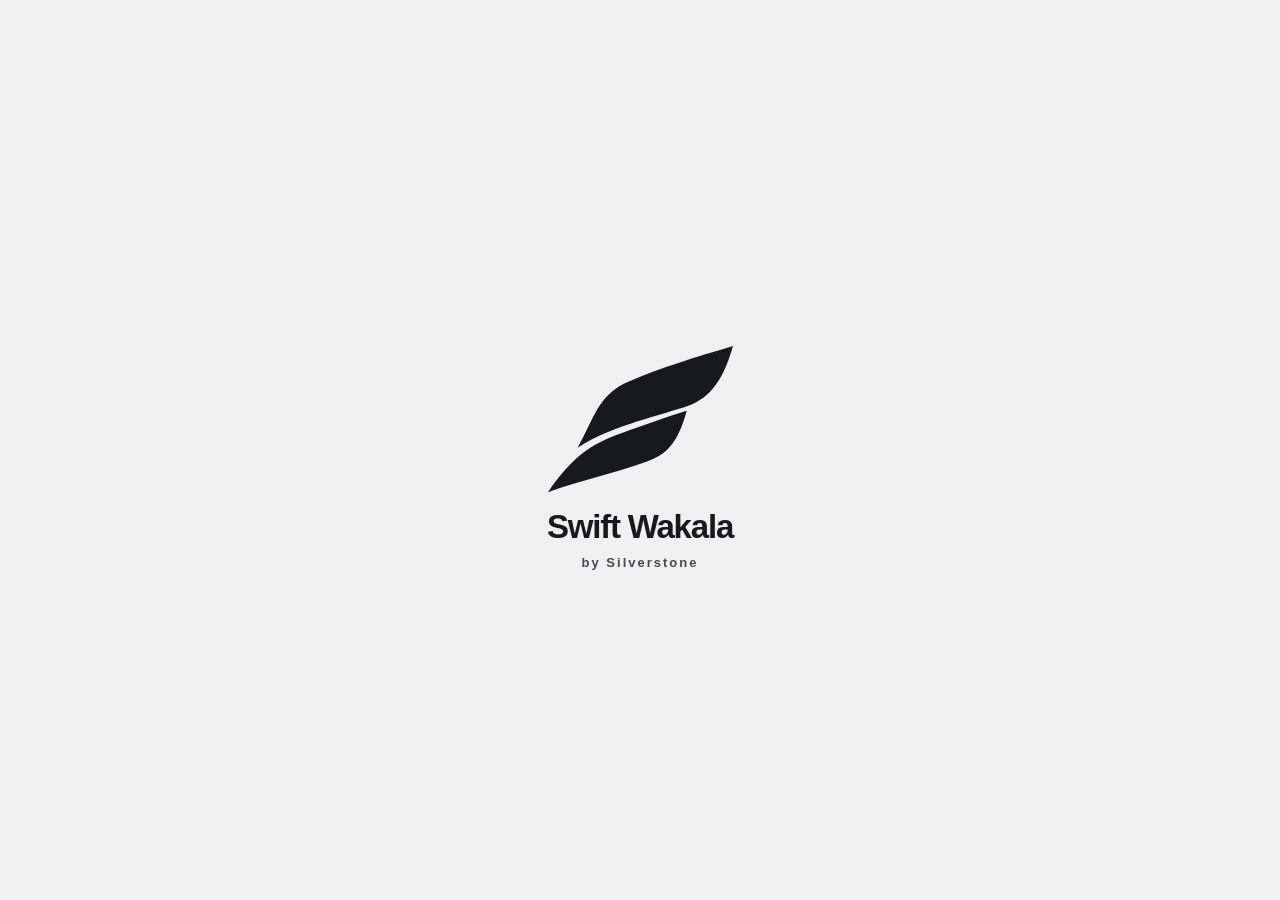
<file: index.html>
<!doctype html>
<html lang="en"><head>
<meta charset="utf-8"><meta name="viewport" content="width=device-width,initial-scale=1,viewport-fit=cover">
<meta name="theme-color" content="#EEF0F2"><meta name="description" content="Swift Wakala interactive app preview.">
<meta property="og:title" content="Swift Wakala"><title>Swift Wakala</title>
<link rel="icon" href="./favicon.svg" type="image/svg+xml">
<link rel="stylesheet" href="./styles.css">
<link rel="stylesheet" href="./mobile.css">
<link rel="stylesheet" href="./experience.css?v=20261019-minimal-1">
<link rel="stylesheet" href="./minimal.css?v=20261019-minimal-1">
<script src="./model.js" defer></script>
<script src="./app.js?v=20261019-minimal-1" defer></script>
</head><body data-preview="minimal"><div id="root"></div>
<noscript>JavaScript is required to use the interactive preview.</noscript>
</body></html>
</file>
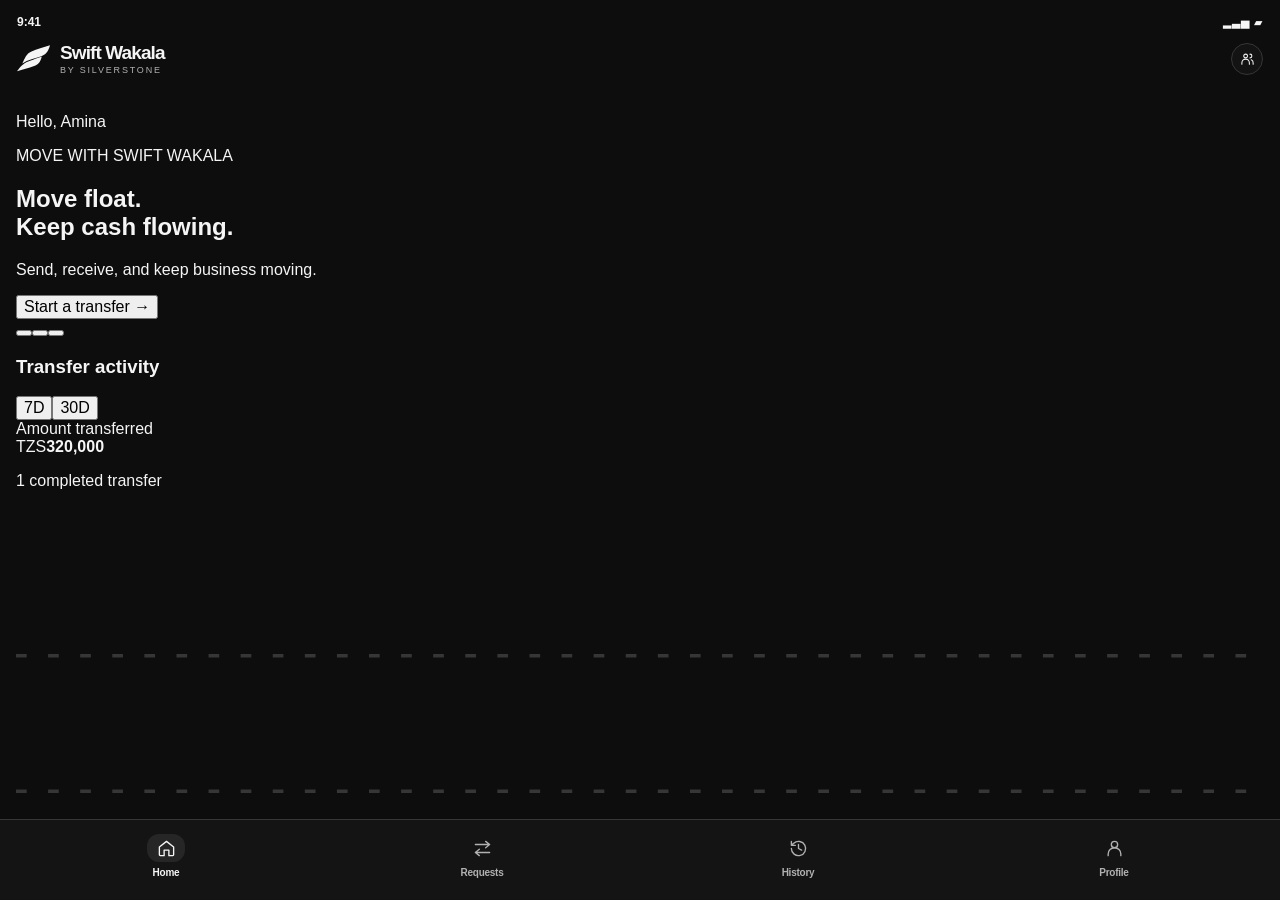
<file: experience.html>
<!doctype html>
<html lang="en"><head>
<meta charset="utf-8"><meta name="viewport" content="width=device-width,initial-scale=1,viewport-fit=cover">
<meta name="theme-color" content="#080909"><title>Swift Wakala · Phone experience</title>
<link rel="icon" href="./favicon.svg" type="image/svg+xml">
<link rel="stylesheet" href="./styles.css">
<link rel="stylesheet" href="./mobile.css">
<link rel="stylesheet" href="./experience.css?v=20261019-neutral-3">
<script src="./model.js" defer></script>
<script src="./app.js?v=20261019-dual-1" defer></script>
</head><body><div id="root"></div><noscript>This preview requires JavaScript.</noscript></body></html>
</file>
<file: styles.css>
:root{font-family:Inter,ui-sans-serif,-apple-system,BlinkMacSystemFont,"Segoe UI",sans-serif;font-synthesis:none;font-optical-sizing:auto;-webkit-font-smoothing:antialiased}*{box-sizing:border-box}body{margin:0;background:#0a0b0d;color:#edf0f2}button,input,select,textarea{font:inherit}button{cursor:pointer}button:disabled{cursor:not-allowed;opacity:.45}a{color:inherit;text-decoration:none}button:focus-visible,input:focus-visible,select:focus-visible,textarea:focus-visible{outline:2px solid #8dc6ff;outline-offset:3px}
body[data-theme="light"]{--app-bg:#eef0f2;--app-surface:#fff;--app-text:#16191d;--app-secondary:#565b62;--app-border:#d6dade;--app-tint:#e5e8eb;--app-cta:#202428;--app-cta-text:#fff;--app-glass:rgba(255,255,255,.94);--app-green:#18744d;--app-orange:#946226;--app-danger:#a43d4b}
body[data-theme="dark"]{--app-bg:#050607;--app-surface:#151719;--app-text:#f3f4f5;--app-secondary:#afb4b8;--app-border:#2c3033;--app-tint:#202327;--app-cta:#f2f3f4;--app-cta-text:#101214;--app-glass:rgba(17,19,21,.94);--app-green:#89d6aa;--app-orange:#e4be76;--app-danger:#f1a8b0}
.shell{max-width:1550px;margin:0 auto;min-height:100svh;padding:0 32px}.topbar{height:85px;border-bottom:1px solid #282b2e;display:flex;justify-content:space-between;align-items:center;gap:20px}.brand{display:flex;align-items:center;gap:13px}.brand-mark{height:39px;width:39px;display:grid;place-items:center;background:#e5e7e8;color:#151718;border-radius:13px}.brand-mark svg{width:26px;height:26px}.brand-name{font-size:17px;letter-spacing:-.55px;font-weight:750}.brand-sub{font-size:10px;color:#8e959b;margin-top:1px;letter-spacing:1.6px;text-transform:uppercase}.top-actions{display:flex;align-items:center;gap:10px}.demo-tag{border:1px solid #474b50;border-radius:30px;font-size:12px;padding:8px 13px;color:#cdd1d4;white-space:nowrap}.demo-tag i,.dot{height:7px;width:7px;border-radius:50%;display:inline-block;background:#91cbac;margin-right:7px}.top-small{background:transparent;border:1px solid #35393d;color:#c9cdd1;border-radius:30px;padding:9px 13px;font-size:12px}.top-small:hover{background:#24272b}
.studio{display:grid;grid-template-columns:minmax(320px,1fr) minmax(388px,476px);gap:clamp(30px,6vw,105px);align-items:start;max-width:1220px;margin:0 auto;padding:65px 10px 110px}.pitch{padding-top:38px}.eyebrow{font-size:11px;font-weight:750;text-transform:uppercase;letter-spacing:2.6px;color:#9da3a7;display:flex;gap:12px;align-items:center}.eyebrow:before{content:"";display:block;width:23px;height:1px;background:#9da3a7}.pitch h1{font-size:clamp(42px,4.9vw,70px);letter-spacing:-3.5px;line-height:1.04;font-weight:700;margin:27px 0 18px;max-width:660px}.pitch h1 em{font-style:normal;color:#aeb4b9}.pitch>p{color:#9da4a9;line-height:1.78;font-size:15px;max-width:450px;margin:0 0 26px}.role-picker{display:inline-flex;gap:4px;background:#202225;border:1px solid #393c3f;padding:5px;border-radius:17px;max-width:100%}.role-picker button{color:#a8adb2;font-size:13px;padding:13px 16px;border:none;background:transparent;border-radius:12px;font-weight:600;white-space:nowrap}.role-picker button.selected{color:#151719;background:#e5e8ea;box-shadow:0 4px 15px #0003}.role-picker button:not(.selected):hover{color:#fff}.journey{margin-top:43px;max-width:492px}.journey-head{display:flex;justify-content:space-between;gap:10px;margin-bottom:15px}.journey-head h2{font-size:14px;letter-spacing:-.1px;font-weight:680;margin:0}.journey-head span{font-size:12px;color:#899198}.journey-step{width:100%;border:0;border-top:1px solid #2a2e32;background:transparent;color:#e2e5e8;display:flex;text-align:left;gap:18px;padding:18px 6px;align-items:center;transition:background .2s}.journey-step:hover{background:#1b1e20}.journey-step.active{background:#1c2024;border-radius:9px}.step-number{height:31px;width:31px;border:1px solid #444b51;display:grid;place-items:center;border-radius:50%;color:#a5adb3;font-size:12px;flex:none}.journey-step.active .step-number{border-color:#dfe3e5;color:#151719;background:#dfe3e5}.journey-step strong{display:block;font-size:14px;font-weight:600;margin-bottom:6px}.journey-step small{display:block;color:#9da3a7;font-size:12px;line-height:1.55}.step-arrow{margin-left:auto;color:#80868a;font-size:18px}.hint-note{border-left:2px solid #616a71;padding:3px 14px;font-size:12px;line-height:1.65;color:#a3a9ad;margin-top:25px}.footnote{font-size:11px;color:#7b8389;margin-top:30px;max-width:450px;line-height:1.65}
.phone-wrap{position:sticky;top:30px;width:100%;max-width:440px;justify-self:end}.device-caption{display:flex;justify-content:space-between;align-items:center;color:#b5bdc1;font-size:12px;gap:10px;margin:0 4px 15px}.caption-controls{display:flex;gap:7px}.caption-button{border:1px solid #343a3e;background:#1c2023;color:#cfd4d8;border-radius:18px;padding:7px 12px;font-size:12px}.phone{height:min(790px,calc(100svh - 110px));min-height:600px;border:7px solid #2b2d31;border-radius:38px;background:var(--app-bg);box-shadow:0 16px 60px #000a,0 0 0 1px #696d7060;display:flex;flex-direction:column;color:var(--app-text);overflow:hidden;position:relative;transition:background .2s,color .2s}.phone-top{background:var(--app-bg);flex:none;padding:16px 24px 0;position:relative;z-index:2}.statusline{display:flex;align-items:center;justify-content:space-between;color:var(--app-text);font-weight:700;font-size:12px;padding:0 0 17px}.status-icons{font-size:11px;letter-spacing:1px}.inapp-header{display:flex;align-items:center;justify-content:space-between;padding-bottom:17px;gap:10px}.inapp-brand{display:flex;gap:10px;align-items:center;min-width:0}.wing{width:33px;height:29px;flex:none}.inapp-brand strong{font-size:19px;font-weight:740;letter-spacing:-.9px;display:block;white-space:nowrap}.inapp-brand small{font-size:9px;letter-spacing:1.8px;color:var(--app-secondary);text-transform:uppercase;display:block;margin-top:1px}.header-buttons{display:flex;gap:6px}.circle-btn{width:32px;height:32px;background:var(--app-glass);border:1px solid var(--app-border);color:var(--app-text);border-radius:50%;display:grid;place-items:center;font-size:12px}.phone-content{flex:1;overflow-y:auto;overscroll-behavior:contain;scrollbar-width:thin;padding:0 22px 28px}.app-nav{display:flex;flex:none;justify-content:space-between;align-items:center;background:var(--app-glass);border-top:1px solid var(--app-border);padding:9px 9px 17px;gap:0}.nav-item{flex:1;border:0;background:transparent;color:var(--app-secondary);min-width:0;display:flex;flex-direction:column;gap:5px;align-items:center;font-size:10px;font-weight:600;letter-spacing:-.25px;padding:5px 2px}.nav-item svg{height:19px;width:19px}.nav-item.active{color:var(--app-text)}.nav-icon{display:grid;place-items:center;width:38px;height:28px;border-radius:12px}.nav-item.active .nav-icon{background:var(--app-tint)}
.screen{padding-top:11px;animation:enter .25s ease both}@keyframes enter{from{opacity:.65;transform:translateY(7px)}to{opacity:1;transform:translateY(0)}}.screen-head{margin-bottom:21px}.screen-kicker{font-size:10px;font-weight:750;text-transform:uppercase;letter-spacing:1.7px;color:var(--app-secondary);margin:0 0 8px}.screen-head h2{font-size:28px;line-height:1.16;letter-spacing:-1.3px;margin:0 0 7px;font-weight:720}.screen-head p{margin:0;color:var(--app-secondary);font-size:12px;line-height:1.65}.hero{background:var(--app-cta);color:var(--app-cta-text);border-radius:23px;padding:24px 22px;margin-bottom:20px;overflow:hidden;position:relative}.hero:after{content:"";position:absolute;right:-26px;top:-38px;height:140px;width:140px;border:1px solid currentColor;opacity:.13;transform:rotate(31deg);border-radius:40px}.hero small{font-size:11px;opacity:.7}.hero h3{font-size:27px;font-weight:720;letter-spacing:-1px;line-height:1.12;margin:14px 0}.hero p{font-size:12px;opacity:.74;line-height:1.6;margin:0 0 17px;max-width:255px}.hero-action{display:inline-flex;align-items:center;gap:8px;background:var(--app-bg);color:var(--app-text);border:none;border-radius:11px;padding:12px 15px;font-size:12px;font-weight:700;position:relative;z-index:1}.kpi-grid{display:grid;grid-template-columns:repeat(3,minmax(0,1fr));gap:8px;margin:0 0 23px}.kpi{background:var(--app-surface);border:1px solid var(--app-border);border-radius:15px;padding:14px 10px;min-width:0}.kpi span{display:block;font-size:10px;color:var(--app-secondary);line-height:1.4;min-height:28px}.kpi strong{display:block;font-size:22px;letter-spacing:-1px;margin-top:5px}.section-title{display:flex;align-items:center;justify-content:space-between;gap:8px;margin-bottom:12px}.section-title h3{font-size:15px;margin:0;font-weight:700;letter-spacing:-.4px}.text-link{border:0;background:transparent;color:var(--app-secondary);font-size:11px;padding:5px}.text-link:hover{text-decoration:underline}.data-row{display:flex;gap:11px;align-items:center;width:100%;text-align:left;color:var(--app-text);background:transparent;border:0;border-bottom:1px solid var(--app-border);padding:14px 2px}.data-row:hover,.account-item:hover{background:var(--app-tint);border-radius:10px}.network-emblem{width:37px;height:37px;border-radius:12px;display:grid;place-items:center;flex:none;font-size:12px;font-weight:800;letter-spacing:-.8px}.row-main{flex:1;min-width:0}.row-main strong{font-size:13px;display:block;font-weight:650;white-space:nowrap;overflow:hidden;text-overflow:ellipsis}.row-main small{display:block;font-size:10px;color:var(--app-secondary);margin-top:5px;white-space:nowrap;overflow:hidden;text-overflow:ellipsis}.row-tail{text-align:right}.row-tail strong{font-size:12px;white-space:nowrap}.row-tail small{display:block;color:var(--app-secondary);font-size:10px;margin-top:7px}.empty{border:1px dashed var(--app-border);border-radius:16px;padding:23px 18px;color:var(--app-secondary);font-size:12px;line-height:1.6;text-align:center}.filter-bar{display:flex;gap:7px;overflow:auto;padding:1px 0 12px;scrollbar-width:none}.filter{background:transparent;color:var(--app-secondary);border:1px solid var(--app-border);padding:8px 12px;border-radius:25px;font-size:11px;white-space:nowrap}.filter.active{background:var(--app-cta);color:var(--app-cta-text);border-color:var(--app-cta)}.pill{display:inline-flex;align-items:center;border-radius:6px;padding:4px 7px;background:var(--app-tint);font-size:9px;font-weight:700;white-space:nowrap}.pill.green{color:var(--app-green)}.pill.amber{color:var(--app-orange)}.pill.red{color:var(--app-danger)}.pill.grey{color:var(--app-secondary)}.pill + .pill{margin-left:4px}
.form-card{padding:18px;background:var(--app-surface);border:1px solid var(--app-border);border-radius:18px;margin-bottom:15px}.card-caption{color:var(--app-secondary);text-transform:uppercase;letter-spacing:1.4px;font-weight:750;font-size:10px;margin:0 0 14px}.field{margin:0 0 15px}.field:last-child{margin-bottom:0}.field label{display:block;color:var(--app-text);font-size:12px;font-weight:620;margin:0 0 8px}.field input,.field select,.field textarea{width:100%;background:var(--app-bg);border:1px solid var(--app-border);border-radius:10px;color:var(--app-text);height:43px;padding:0 12px;font-size:13px;outline:none}.field textarea{height:72px;padding-top:12px;resize:vertical}.field input:focus,.field select:focus,.field textarea:focus{border-color:var(--app-secondary)}.field input::placeholder,.field textarea::placeholder{color:var(--app-secondary);opacity:.7}.field-help{display:block;color:var(--app-secondary);font-size:10px;margin-top:6px}.inline-two{display:grid;grid-template-columns:1fr 1fr;gap:10px}.switch-line{display:flex;align-items:center;gap:10px;justify-content:space-between;font-size:12px;color:var(--app-text);padding:6px 0}.switch-line input{accent-color:var(--app-text);width:17px;height:17px}.btn{display:inline-flex;align-items:center;justify-content:center;gap:8px;border:1px solid var(--app-border);background:var(--app-surface);color:var(--app-text);padding:12px 15px;min-height:43px;border-radius:11px;font-size:12px;font-weight:700;line-height:1.3}.btn.primary{background:var(--app-cta);color:var(--app-cta-text);border-color:var(--app-cta)}.btn.secondary{background:var(--app-tint)}.btn.warn{border-color:var(--app-danger);color:var(--app-danger)}.btn.full{width:100%}.btn:hover{filter:brightness(.93)}.btn + .btn{margin-left:7px}.button-row{display:flex;flex-wrap:wrap;gap:8px;margin:13px 0}.button-row .btn{flex:1;margin:0}.caption{font-size:10px;line-height:1.5;color:var(--app-secondary)}.detail-card{border:1px solid var(--app-border);padding:16px;border-radius:18px;background:var(--app-surface);margin:0 0 15px}.detail-card h3{font-size:16px;margin:0 0 10px;letter-spacing:-.3px}.detail-card p{font-size:12px;color:var(--app-secondary);line-height:1.6}.divider{height:1px;background:var(--app-border);margin:15px 0}.detail-line{display:flex;justify-content:space-between;gap:12px;padding:9px 0;font-size:11px;border-bottom:1px solid var(--app-border)}.detail-line:last-child{border:0}.detail-line span{color:var(--app-secondary)}.detail-line strong{text-align:right;font-size:11px;max-width:63%;overflow-wrap:anywhere}.money-hero{background:var(--app-surface);border:1px solid var(--app-border);border-radius:19px;padding:22px;margin-bottom:17px}.money-hero small{font-size:12px;color:var(--app-secondary)}.money-hero strong{font-size:32px;letter-spacing:-1.2px;display:block;margin:8px 0}.money-hero p{margin:0;font-size:11px;line-height:1.5;color:var(--app-secondary)}.notice{border:1px solid var(--app-border);background:var(--app-tint);padding:12px 14px;border-radius:10px;line-height:1.6;color:var(--app-secondary);font-size:11px;margin:12px 0}.notice strong{color:var(--app-text)}.back{border:0;background:transparent;color:var(--app-secondary);font-size:12px;padding:3px 0 18px}.request-item{border:1px solid var(--app-border);background:var(--app-surface);border-radius:16px;margin:0 0 11px;text-align:left;padding:16px;width:100%;color:var(--app-text)}.request-item:hover{border-color:var(--app-secondary)}.request-top{display:flex;align-items:center;justify-content:space-between;gap:8px}.request-top strong{font-size:12px}.request-route{font-size:13px;line-height:1.6;margin:11px 0 7px}.request-meta{font-size:11px;color:var(--app-secondary);display:flex;justify-content:space-between;gap:7px}.account-item{padding:14px 4px;border-bottom:1px solid var(--app-border);display:flex;align-items:center;gap:12px}.account-item .row-main{font-size:12px}.timeline{border-left:1px solid var(--app-border);margin:13px 0 18px 6px;padding-left:19px}.timeline-item{position:relative;font-size:11px;color:var(--app-secondary);padding:0 0 17px;line-height:1.55}.timeline-item:before{content:"";width:7px;height:7px;position:absolute;left:-23px;top:4px;background:var(--app-secondary);border:2px solid var(--app-bg);border-radius:50%}.progress-track{display:flex;gap:5px;margin:13px 0 21px}.progress-track span{height:4px;flex:1;background:var(--app-border);border-radius:10px}.progress-track span.done{background:var(--app-text)}.welcome-screen{text-align:center;padding-top:37px}.welcome-screen .intro-mark{display:grid;place-items:center;height:85px;width:85px;background:var(--app-surface);border-radius:27px;margin:0 auto 20px}.welcome-screen .intro-mark svg{width:60px;height:60px}.welcome-screen h2{font-size:30px;letter-spacing:-1px;line-height:1.15;margin:0 0 13px}.welcome-screen p{font-size:13px;color:var(--app-secondary);line-height:1.8;margin-bottom:20px}.intro-actions{display:grid;gap:10px}
.overlay{position:absolute;inset:0;background:#0009;z-index:10;display:flex;align-items:flex-end}.sheet{background:var(--app-bg);border-radius:23px 23px 0 0;box-shadow:0 -10px 35px #0004;color:var(--app-text);width:100%;padding:15px 23px 35px;max-height:85%;overflow:auto}.sheet-handle{height:4px;width:38px;border-radius:10px;background:var(--app-border);margin:0 auto 20px}.sheet h3{font-size:20px;letter-spacing:-.6px;margin:0 0 10px}.sheet p{font-size:12px;line-height:1.7;color:var(--app-secondary);margin:0 0 14px}.toast{position:absolute;bottom:90px;left:14px;right:14px;background:var(--app-cta);color:var(--app-cta-text);border-radius:11px;font-size:12px;line-height:1.5;padding:14px 17px;z-index:20;box-shadow:0 5px 24px #0005}.mini-progress{font-size:10px;text-transform:uppercase;letter-spacing:1px;font-weight:700;color:var(--app-secondary);margin:7px 0 12px}.footer-area{margin-top:20px}.flow-explainer{display:flex;gap:8px;flex-wrap:wrap;margin:12px 0}.tiny-pill{border:1px solid var(--app-border);font-size:10px;padding:6px 9px;border-radius:10px;color:var(--app-secondary)}
@media(max-width:900px){.shell{padding:0 18px}.studio{grid-template-columns:1fr;gap:25px;padding:36px 0 60px}.pitch{padding:0}.pitch h1{font-size:clamp(38px,7vw,60px);letter-spacing:-2px;margin:18px 0}.journey{margin-top:24px;max-width:none}.journey-step{padding:11px 6px}.phone-wrap{position:static;justify-self:center;max-width:470px}.phone{height:740px}.topbar{height:72px}.footnote{margin:15px 0}.device-caption{margin-top:10px}}@media(max-width:480px){.shell{padding:0 12px}.topbar{height:66px}.brand-name{font-size:15px}.brand-mark{width:33px;height:33px}.top-actions .demo-tag{display:none}.top-small{font-size:11px;padding:9px}.studio{padding:25px 0 45px}.pitch h1{font-size:40px;letter-spacing:-2px}.pitch>p{font-size:13px;line-height:1.65}.role-picker{width:100%}.role-picker button{flex:1;padding:12px 7px;font-size:12px}.journey{display:none}.hint-note{margin-top:14px}.phone-wrap{width:100%;max-width:none}.phone{width:100%;height:min(740px,calc(100svh - 96px));min-height:570px;border-radius:26px;border-width:4px}.phone-content{padding-left:17px;padding-right:17px}.phone-top{padding-left:19px;padding-right:19px}.screen-head h2{font-size:26px}.device-caption{font-size:11px}.caption-button{font-size:11px;padding:6px 9px}}@media(prefers-reduced-motion:reduce){.screen{animation:none}*{scroll-behavior:auto!important;transition:none!important}}
@media(max-width:480px){.pitch h1{font-size:33px;line-height:1.05;letter-spacing:-1.6px;margin:12px 0}.pitch>p{font-size:12px;margin-bottom:16px}.pitch .eyebrow{font-size:9px;letter-spacing:2px}.hint-note,.footnote{display:none}.studio{gap:10px}.role-picker button{padding:10px 7px}.device-caption{margin-top:9px;margin-bottom:10px}}
</file>
<file: mobile.css>
/* Put the actual product first on small screens. No duplicate marketing hero. */
.mobile-stage,.mobile-more{display:none}
.quick-start{background:var(--app-surface);border:1px solid var(--app-border);border-radius:14px;padding:15px 16px;margin:0 0 17px;display:grid;gap:6px}
.quick-start-label{color:var(--app-secondary);font-size:10px;font-weight:750;letter-spacing:1.3px}
.quick-start strong{font-size:16px;font-weight:720;letter-spacing:-.3px}
.quick-start-action{border:none;background:var(--app-cta);color:var(--app-cta-text);font-size:12px;font-weight:700;border-radius:9px;padding:10px 13px;justify-self:start;margin-top:5px}
.quick-start-action:hover{filter:brightness(.9)}
@media(max-width:900px){
  .shell{padding:0 16px}
  .topbar{height:58px;gap:10px}
  .studio{display:flex;flex-direction:column;gap:0;margin:0 auto;padding:0 0 45px}
  .pitch{display:none}
  .phone-wrap{order:-1;position:static;max-width:540px;width:100%;margin:0 auto}
  .device-caption{display:none}
  .mobile-stage{display:flex;align-items:center;gap:14px;padding:13px 1px 12px;justify-content:space-between}
  .mobile-stage-label{color:#a1a6aa;font-size:12px;font-weight:650;white-space:nowrap}
  .mobile-role-picker{display:flex;min-width:0;gap:3px;background:#222529;border:1px solid #393e42;padding:3px;border-radius:11px;flex:1;max-width:350px}
  .mobile-role-picker button{border:0;background:transparent;color:#b3bac0;padding:10px 9px;font-size:12px;font-weight:700;min-width:0;flex:1;border-radius:8px;white-space:nowrap}
  body[data-role="agent"] .mobile-role-picker [data-role="agent"],body[data-role="main"] .mobile-role-picker [data-role="main"]{background:#f0f1f2;color:#121416}
  .phone{height:min(780px,calc(100svh - 145px));min-height:485px;border-radius:22px;border-width:4px}
  .mobile-more{display:block;margin:14px 0 0;border-top:1px solid #34383c;border-bottom:1px solid #34383c;color:#c4c9ce}
  .mobile-more summary{cursor:pointer;list-style:none;display:flex;justify-content:space-between;align-items:center;font-size:12px;font-weight:650;padding:14px 3px}
  .mobile-more summary::-webkit-details-marker{display:none}
  .mobile-more summary span{font-size:19px;font-weight:400;line-height:1}
  .mobile-more[open] summary span{transform:rotate(45deg)}
  .mobile-more-inner{padding:0 3px 15px}
  .mobile-more-inner p{font-size:12px;line-height:1.65;color:#929ba1;margin:0 0 14px}
  .mobile-more-actions{display:flex;gap:8px;flex-wrap:wrap}
  .mobile-more-actions button{border:1px solid #4b5258;color:#d8dde0;background:#1d2023;border-radius:8px;padding:10px 12px;font-size:12px}
  .phone-top{padding-top:11px}
  .statusline{display:none}
  .inapp-header{padding-bottom:10px}
  .inapp-brand small{display:none}
  .screen{padding-top:8px}
  .screen-head{margin-bottom:13px}
  .screen-head h2{font-size:24px}
  .screen-head p{font-size:12px}
  .kpi-grid{gap:7px;margin-bottom:17px}
  .kpi{padding:11px 8px}
  .kpi strong{font-size:21px}
  .app-nav{padding-bottom:10px}
}
@media(max-width:480px){
  .shell{padding:0 12px}
  .topbar{height:56px}
  .brand{gap:8px}
  .brand-sub{display:none}
  .brand-mark{height:33px;width:33px;border-radius:10px}
  .brand-name{font-size:16px}
  .demo-tag,.top-actions button[data-action="reset"]{display:none!important}
  .top-actions{gap:0}
  .top-small{padding:8px 10px;font-size:11px}
  .studio{padding-top:0}
  .mobile-stage{padding:10px 0}
  .mobile-stage-label{font-size:11px}
  .mobile-role-picker button{padding:9px 6px;font-size:12px}
  .phone{height:calc(100svh - 126px);min-height:440px;border-radius:18px;border-width:3px}
  .phone-content{padding-left:16px;padding-right:16px}
  .phone-top{padding-left:16px;padding-right:16px}
  .inapp-brand strong{font-size:17px}
  .quick-start{padding:13px 14px}
  .quick-start strong{font-size:15px}
  .kpi span{font-size:9px}
}
@media(prefers-reduced-motion:reduce){.mobile-more summary span{transition:none}}
</file>
<file: experience.css>
/* Reuse the actual no-auth Swift demonstration as one contained smartphone screen. */
html,body,#root{height:100%;width:100%;margin:0;overflow:hidden}
body{background:#060708}
.shell{max-width:none!important;min-height:0!important;width:100%!important;padding:0!important;margin:0!important}
.topbar,.pitch,.device-caption,.mobile-stage,.mobile-more{display:none!important}
.studio{display:block!important;min-height:0!important;width:100%!important;max-width:none!important;padding:0!important;margin:0!important}
.phone-wrap{max-width:none!important;min-width:0!important;position:static!important;width:100%!important;margin:0!important;padding:0!important}
.phone{height:100dvh!important;width:100%!important;min-height:0!important;max-height:none!important;border:0!important;border-radius:0!important;box-shadow:none!important}
.phone-top{padding:15px 17px 0!important}
.statusline{display:flex!important;padding-bottom:13px}
.inapp-header{padding-bottom:11px}
.phone-content{padding:0 16px 24px!important}
.app-nav{padding:9px 8px 17px!important}
body[data-screen="splash"] .phone-top,body[data-screen="splash"] .app-nav{display:none!important}
body[data-screen="splash"] .phone-content{padding:0!important;overflow:hidden}
body[data-screen="splash"] .screen{padding:0;height:100%;animation:none}
.splash-screen{height:100%;width:100%;background:var(--app-bg);color:var(--app-text);display:flex;flex-direction:column;align-items:center;justify-content:center;position:relative;gap:9px;overflow:hidden}
.splash-symbol{width:89px;height:89px;background:var(--app-cta);color:var(--app-cta-text);border-radius:22px;display:grid;place-items:center;margin-bottom:15px}
.splash-symbol svg{width:58px;height:58px}
.splash-screen strong{font-size:27px;letter-spacing:-1.2px}
.splash-screen small{font-size:9px;color:var(--app-secondary);font-weight:700;letter-spacing:2.8px}
.splash-progress{position:absolute;bottom:12%;width:90px;height:3px;border-radius:7px;background:var(--app-border);overflow:hidden}
.splash-progress i{width:42%;height:100%;background:var(--app-text);display:block;animation:loading 1.4s ease-in-out infinite alternate}
@keyframes loading{from{transform:translateX(-100%)}to{transform:translateX(280%)}}
body[data-screen="welcome"] .inapp-header{display:none!important}
body[data-screen="welcome"] .statusline{padding-bottom:0}
body[data-screen="welcome"] .phone-content{padding-top:0!important}
body[data-screen="welcome"] .screen{height:100%;padding:0}
.handset-welcome{min-height:100%;display:flex;flex-direction:column;justify-content:center;padding:22px 7px 30px}
.welcome-mark{display:grid;place-items:center;background:var(--app-surface);border:1px solid var(--app-border);border-radius:21px;height:69px;width:69px;margin-bottom:29px}
.welcome-mark svg{height:45px;width:45px}
.handset-welcome h2{font-size:31px;line-height:1.11;font-weight:730;letter-spacing:-1.45px;margin:9px 0 14px}
.handset-welcome>p:not(.screen-kicker){font-size:13px;line-height:1.7;color:var(--app-secondary);margin:0 0 23px}
.handset-welcome .intro-actions{gap:9px}
.handset-welcome .intro-actions button{margin:0}
.handset-note{text-align:center;color:var(--app-secondary);font-size:10px;margin-top:26px}
@media(max-height:640px){.statusline{padding-bottom:7px}.phone-top{padding-top:9px!important}.handset-welcome{padding:12px 6px}.welcome-mark{margin-bottom:12px}.handset-welcome>p:not(.screen-kicker){margin-bottom:14px}}
@media(prefers-reduced-motion:reduce){.splash-progress i{animation:none;transform:translateX(80%)}}

/* Showcase phone themes are intentionally fixed; switch phones to switch modes. */
.header-buttons [data-action="theme"]{display:none!important}

/* Explicitly neutral dark/light handset surfaces; no blue or green ambiance. */
body[data-theme="light"]{--app-bg:#ffffff;--app-surface:#fafafa;--app-text:#1c1c1c;--app-secondary:#5f5f5f;--app-border:#dedede;--app-tint:#f2f2f2;--app-cta:#252525;--app-cta-text:#ffffff;--app-glass:rgba(255,255,255,.96)}
body[data-theme="dark"]{--app-bg:#0d0d0e;--app-surface:#191919;--app-text:#f5f5f5;--app-secondary:#b1b1b1;--app-border:#363636;--app-tint:#262626;--app-cta:#f5f5f5;--app-cta-text:#161616;--app-glass:rgba(20,20,20,.96)}
</file>
<file: minimal.css>
/* Swift Wakala browser preview: native-inspired screens, no website chrome or phone casing. */
html,body,#root{width:100%;height:100%;margin:0;min-height:0}
body{background:#EEF0F2}
body[data-theme="light"]{--app-bg:#EEF0F2;--app-surface:#FFFFFF;--app-text:#16191D;--app-secondary:#454B53;--app-border:#CED3D9;--app-tint:#E2E6E9;--app-cta:#202428;--app-cta-text:#FFFFFF;--app-glass:rgba(255,255,255,.7);--app-chart:#266D78}
body[data-theme="dark"]{--app-bg:#000000;--app-surface:#14171B;--app-text:#F5F5F5;--app-secondary:#B8BCC1;--app-border:#303438;--app-tint:#22262B;--app-cta:#F4F5F6;--app-cta-text:#111315;--app-glass:rgba(22,24,27,.68);--app-chart:#9AD6DC}
body[data-preview="minimal"]{background:var(--app-bg);color:var(--app-text)}
body[data-preview="minimal"] .shell{max-width:560px!important;width:100%!important;min-height:100dvh!important;margin:auto!important;padding:0!important}
body[data-preview="minimal"] .studio,body[data-preview="minimal"] .phone-wrap{width:100%!important;max-width:none!important}
body[data-preview="minimal"] .phone{height:100dvh!important;max-height:none!important;min-height:0!important;background:var(--app-bg)!important}
body[data-preview="minimal"] .statusline{display:none!important}
body[data-preview="minimal"] .phone-top{padding:16px 24px 0!important;background:var(--app-bg)}
body[data-preview="minimal"] .inapp-header{padding-bottom:20px;gap:12px}
body[data-preview="minimal"] .inapp-brand{gap:10px}
body[data-preview="minimal"] .inapp-brand strong{font-size:19px;letter-spacing:-.6px}
body[data-preview="minimal"] .inapp-brand small{display:block;font-size:11px;letter-spacing:.04em;text-transform:none;margin-top:2px}
body[data-preview="minimal"] .wing{width:31px;height:26px}
body[data-preview="minimal"] .circle-btn{width:42px;height:42px;border:1px solid var(--app-border);background:var(--app-glass);font-size:15px}
body[data-preview="minimal"] .header-buttons [data-action="theme"]{display:grid!important}
body[data-preview="minimal"][data-screen="welcome"] .inapp-header{display:flex!important}
body[data-preview="minimal"][data-screen="welcome"] .header-buttons [data-action="swap-role"]{display:none!important}
body[data-preview="minimal"] .phone-content{padding:0 24px 34px!important;scrollbar-width:thin}
body[data-preview="minimal"] .screen{padding-top:10px}
body[data-preview="minimal"] .screen-head{margin-bottom:17px}
body[data-preview="minimal"] .screen-head h2{font-size:30px;line-height:1.24;letter-spacing:-.8px}
body[data-preview="minimal"] .screen-head p{font-size:14px;line-height:1.6}
body[data-preview="minimal"] .app-nav{padding:10px 11px max(12px,env(safe-area-inset-bottom))!important;background:var(--app-glass)}
body[data-preview="minimal"] .nav-item{font-size:11px}
body[data-preview="minimal"] .nav-icon{width:42px;height:33px}
body[data-preview="minimal"] .nav-item svg{width:21px;height:21px}
.native-greeting{font-size:17px;color:var(--app-secondary);margin:1px 0 17px}
.native-exchange-hero{background:linear-gradient(135deg,#303B49,#151C25);color:#F7FAFF;border-radius:26px;padding:26px 24px 22px;display:flex;flex-direction:column;gap:11px;min-height:238px}
.native-hero-eyebrow{font-weight:700;font-size:10px;letter-spacing:1.6px;color:#D1D9E4}
.native-exchange-hero h2{font-size:31px;line-height:1.12;font-weight:750;letter-spacing:-1px;margin:3px 0}
.native-exchange-hero p{font-size:13px;line-height:1.6;color:#CBD5E2}
.native-exchange-hero button{border:0;border-bottom:1px solid rgba(255,255,255,.65);border-radius:0;background:none;color:#F7FAFF;align-self:flex-start;font-weight:700;font-size:14px;padding:7px 0;margin-top:2px}
.native-slide-dots{display:flex;gap:0;margin:1px 0 13px}
.native-slide-dots button{width:44px;height:40px;background:none;border:0;display:grid;place-items:center}
.native-slide-dots button:after{content:"";display:block;height:5px;width:6px;border-radius:9px;background:var(--app-border)}
.native-slide-dots button.active:after{width:22px;background:var(--app-text)}
.native-activity{padding:18px 17px;border:1px solid var(--app-border);border-radius:28px;background:var(--app-glass);margin:0 0 28px}
.native-activity-header{display:flex;justify-content:space-between;align-items:center;gap:10px;margin-bottom:18px}
.native-activity-header h3,.native-section-heading h3,.native-main-volume h3{font-size:17px;font-weight:700;letter-spacing:-.3px}
.native-periods{display:flex;border:1px solid var(--app-border);border-radius:12px;padding:3px}
.native-periods button{border:0;background:none;color:var(--app-secondary);font-weight:700;font-size:11px;padding:7px 10px;border-radius:9px}
.native-periods button.selected{background:var(--app-text);color:var(--app-bg)}
.native-activity-label{font-size:12px;color:var(--app-secondary)}
.native-activity-amount{display:flex;align-items:baseline;gap:7px;margin:5px 0}
.native-activity-amount span{font-size:12px;color:var(--app-secondary)}
.native-activity-amount strong{font-size:32px;letter-spacing:-1px}
.native-activity>p{font-size:11px;color:var(--app-secondary);margin-bottom:15px}
.native-activity-chart{width:100%;height:98px}
.native-section-heading{display:flex;align-items:center;justify-content:space-between;gap:12px;margin:10px 0}
.native-section-heading button{border:0;background:none;color:var(--app-secondary);font-size:12px;padding:7px 0}
.native-latest{display:flex;flex-direction:column;gap:8px;border:0;border-top:1px solid var(--app-border);background:transparent;padding:19px 0;width:100%;text-align:left;color:var(--app-text)}
.native-latest strong{font-size:22px}
.native-latest span{font-size:14px}
.native-latest small{font-size:12px;color:var(--app-secondary)}
.native-main-hero{background:var(--app-text);color:var(--app-bg);padding:25px;border-radius:26px;display:flex;flex-direction:column;gap:11px}
.native-main-hero span{font-size:15px}
.native-main-hero h2{font-size:33px;line-height:1.2;letter-spacing:-.9px}
.native-main-hero p{font-size:14px;margin:0 0 8px}
.native-main-hero button{background:var(--app-bg);border:0;border-radius:14px;color:var(--app-text);align-self:flex-start;padding:13px 16px;font-weight:700}
.native-main-metrics{border-bottom:1px solid var(--app-border);display:flex;gap:12px;padding:20px 0 19px}
.native-main-metrics button{flex:1;min-width:0;background:transparent;color:var(--app-text);border:0;display:flex;flex-direction:column;align-items:flex-start;gap:7px;text-align:left;padding:8px 1px}
.native-main-metrics strong{font-size:30px}
.native-main-metrics span{font-size:12px;color:var(--app-secondary);line-height:1.4}
.native-main-volume{padding:24px 0;display:flex;flex-direction:column;gap:8px}
.native-main-volume strong{font-size:29px;letter-spacing:-.6px}
body[data-preview="minimal"][data-screen="splash"] .phone-top{display:none!important}
body[data-preview="minimal"][data-screen="splash"] .phone-content{padding:0!important}
body[data-preview="minimal"] .splash-screen{background:var(--app-bg)}
body[data-preview="minimal"] .splash-symbol{width:190px;height:158px;background:none;color:var(--app-text);border-radius:0;margin-bottom:0}
body[data-preview="minimal"] .splash-symbol svg{width:185px;height:150px}
body[data-preview="minimal"] .splash-screen strong{font-size:33px;letter-spacing:-1.2px}
body[data-preview="minimal"] .splash-screen small{font-size:13px;letter-spacing:2px;text-transform:none;color:var(--app-secondary)}
body[data-preview="minimal"] .splash-progress{display:none}
body[data-preview="minimal"] .handset-welcome{justify-content:space-between;padding:18px 0 32px}
body[data-preview="minimal"] .handset-welcome h2{font-size:clamp(39px,8vw,49px);font-weight:800;line-height:1.1;letter-spacing:-1.4px;margin:12px 0 9px}
body[data-preview="minimal"] .handset-welcome>p:not(.screen-kicker){font-size:15px;line-height:1.55;margin:0}
.welcome-eyebrow{font-size:11px;letter-spacing:1.6px;font-weight:700;color:var(--app-secondary);margin:0 0 8px}
.welcome-logo{width:100%;min-height:130px;display:grid;place-items:center;color:var(--app-text)}
.welcome-logo svg{height:100px;width:125px}
.welcome-bottom{display:flex;flex-direction:column;gap:15px}
.welcome-role-picker{display:flex;border:1px solid var(--app-border);padding:5px;border-radius:18px;background:var(--app-glass);gap:4px}
.welcome-role-picker button{flex:1;min-height:46px;border:0;border-radius:13px;background:transparent;color:var(--app-secondary);font-weight:700}
.welcome-role-picker button.chosen{color:var(--app-text);background:var(--app-surface)}
.register-link{border:0;background:none;color:var(--app-text);text-decoration:underline;text-underline-offset:4px;align-self:center;padding:8px}
body[data-preview="minimal"] .handset-welcome .btn{min-height:56px;border-radius:18px;font-size:15px}
body[data-preview="minimal"] .handset-welcome .intro-actions{display:none}
@media(max-width:430px){body[data-preview="minimal"] .phone-top{padding:12px 20px 0!important}body[data-preview="minimal"] .phone-content{padding:0 20px 28px!important}.native-exchange-hero{padding:22px 20px;min-height:220px}.native-exchange-hero h2{font-size:29px}.native-activity{padding:15px}.native-main-hero{padding:22px}.native-main-hero h2{font-size:30px}body[data-preview="minimal"] .handset-welcome{padding:16px 0 24px}body[data-preview="minimal"] .handset-welcome h2{font-size:41px}}
@media(max-height:670px){.welcome-logo{min-height:75px}.welcome-logo svg{height:67px;width:90px}body[data-preview="minimal"] .handset-welcome{padding:9px 0 12px}}
@media(prefers-reduced-motion:reduce){.screen{animation:none!important}}

/* Screen details follow the native source route / amount / review arrangement. */
.native-request-subtitle{font-size:15px;color:var(--app-secondary);margin:0 0 14px}
.native-sample-link{padding:0 0 10px;margin-bottom:6px;border:0;background:none;color:var(--app-secondary);font-size:12px;text-decoration:underline;text-underline-offset:3px}
.native-route-panel{border:1px solid var(--app-border);background:var(--app-glass);border-radius:23px;padding:7px 17px 10px}
.native-endpoint{border:0}
.native-endpoint summary{list-style:none;cursor:pointer;display:flex;flex-direction:column;gap:7px;padding:17px 0}
.native-endpoint summary::-webkit-details-marker{display:none}
.native-endpoint summary span{font-size:13px;color:var(--app-secondary)}
.native-endpoint summary strong{font-size:16px;line-height:1.45;font-weight:650;overflow-wrap:anywhere}
.native-endpoint summary:after{content:"›";position:absolute;right:0;font-size:23px;color:var(--app-secondary)}
.native-endpoint summary{position:relative;padding-right:23px}
.native-endpoint[open] summary:after{content:"⌄"}
.native-endpoint-fields{padding:6px 0 11px}
.native-route-arrow{text-align:center;border-top:1px solid var(--app-border);border-bottom:1px solid var(--app-border);color:var(--app-secondary);padding:1px 0;font-size:20px}
.native-amount{margin-top:22px;border-bottom:1px solid var(--app-border);padding-bottom:13px}
.native-amount>label{font-size:13px;color:var(--app-secondary)}
.native-amount>div{display:flex;gap:12px;align-items:center;margin-top:11px}
.native-amount span{font-size:16px;color:var(--app-secondary)}
.native-amount input{width:100%;border:0;background:transparent;color:var(--app-text);font-size:42px;font-weight:700;min-width:0;outline-offset:3px}
.native-amount input::placeholder{color:var(--app-secondary);opacity:.45}
.native-more-options{border-bottom:1px solid var(--app-border);padding:15px 0}
.native-more-options>summary{font-size:15px;font-weight:600;cursor:pointer}
.native-more-options label{padding:15px 0 0}
.native-request-footer{padding:23px 0}
.native-fee{display:flex;justify-content:space-between;gap:10px;font-size:14px}
.native-fee span{color:var(--app-secondary)}
.native-request-footer p{font-size:12px;color:var(--app-secondary);line-height:1.6;margin:12px 0 18px}
.native-request-footer .btn{min-height:56px;font-size:15px;border-radius:17px}
.native-history-filter{display:flex;justify-content:space-between;align-items:center;gap:15px;padding:13px 0 20px}
.native-history-filter span{font-size:14px;color:var(--app-secondary)}
.native-history-filter select{max-width:190px;min-height:42px;border:1px solid var(--app-border);background:var(--app-surface);color:var(--app-text);border-radius:12px;padding:7px 10px}
.native-profile-head{display:flex;align-items:center;gap:17px;padding:12px 0 22px}
.native-avatar{background:var(--app-text);color:var(--app-bg);height:65px;width:65px;border-radius:32px;display:grid;place-items:center;font-size:20px;font-weight:700}
.native-profile-head h2{font-size:21px;margin-bottom:7px}
.native-profile-head p{color:var(--app-secondary);font-size:14px}
.native-profile-number{border-bottom:1px solid var(--app-border);padding:18px 0;display:flex;flex-direction:column;gap:7px}
.native-profile-number span{color:var(--app-secondary);font-size:13px}
.native-profile-number strong{font-size:19px}
.native-profile-group{font-size:11px;color:var(--app-secondary);font-weight:700;letter-spacing:1.3px;margin:29px 0 8px}
.native-profile-row{width:100%;border:0;border-bottom:1px solid var(--app-border);background:none;display:flex;align-items:center;justify-content:space-between;gap:15px;color:var(--app-text);padding:21px 0;text-align:left;font-size:16px}
.native-profile-row span:last-child{color:var(--app-secondary)}
.native-capacity{font-size:12px;color:var(--app-secondary);padding:0 0 14px}
</file>
